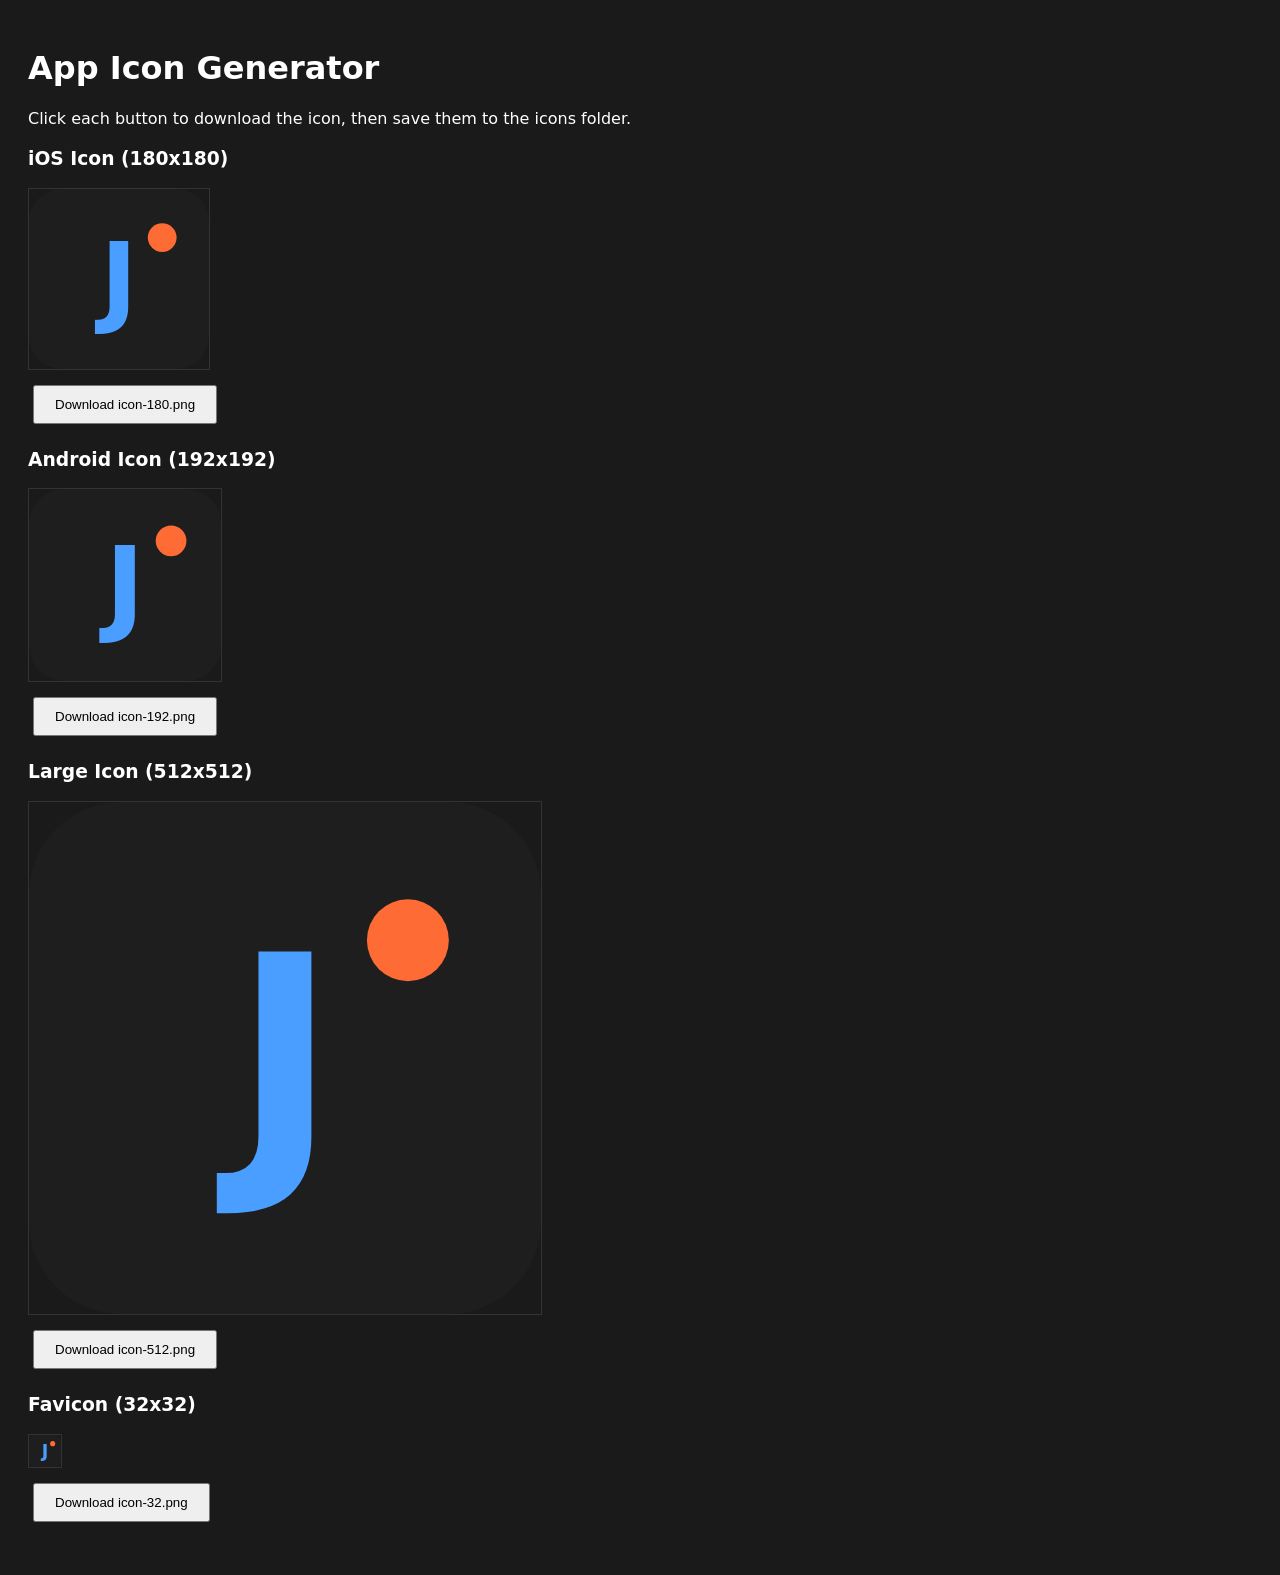
<file: frontend/generate-icons.html>
<!DOCTYPE html>
<html>
<head>
  <title>Generate App Icons</title>
  <style>
    body { font-family: system-ui; padding: 20px; background: #1a1a1a; color: white; }
    canvas { display: block; margin: 10px 0; border: 1px solid #333; }
    button { padding: 10px 20px; margin: 5px; cursor: pointer; }
    .icon-group { margin: 20px 0; }
  </style>
</head>
<body>
  <h1>App Icon Generator</h1>
  <p>Click each button to download the icon, then save them to the icons folder.</p>

  <div class="icon-group">
    <h3>iOS Icon (180x180)</h3>
    <canvas id="icon180" width="180" height="180"></canvas>
    <button onclick="download('icon180', 'icon-180.png')">Download icon-180.png</button>
  </div>

  <div class="icon-group">
    <h3>Android Icon (192x192)</h3>
    <canvas id="icon192" width="192" height="192"></canvas>
    <button onclick="download('icon192', 'icon-192.png')">Download icon-192.png</button>
  </div>

  <div class="icon-group">
    <h3>Large Icon (512x512)</h3>
    <canvas id="icon512" width="512" height="512"></canvas>
    <button onclick="download('icon512', 'icon-512.png')">Download icon-512.png</button>
  </div>

  <div class="icon-group">
    <h3>Favicon (32x32)</h3>
    <canvas id="icon32" width="32" height="32"></canvas>
    <button onclick="download('icon32', 'icon-32.png')">Download icon-32.png</button>
  </div>

  <script>
    function drawIcon(canvas) {
      const ctx = canvas.getContext('2d');
      const size = canvas.width;

      // Background with rounded corners
      const radius = size * 0.18;
      ctx.fillStyle = '#1e1e1e';
      ctx.beginPath();
      ctx.roundRect(0, 0, size, size, radius);
      ctx.fill();

      // Letter J
      ctx.fillStyle = '#4a9eff';
      ctx.font = `600 ${size * 0.55}px system-ui, -apple-system, sans-serif`;
      ctx.textAlign = 'center';
      ctx.textBaseline = 'middle';
      ctx.fillText('J', size * 0.5, size * 0.55);

      // Orange accent dot
      ctx.fillStyle = '#ff6b35';
      ctx.beginPath();
      ctx.arc(size * 0.74, size * 0.27, size * 0.08, 0, Math.PI * 2);
      ctx.fill();
    }

    function download(canvasId, filename) {
      const canvas = document.getElementById(canvasId);
      const link = document.createElement('a');
      link.download = filename;
      link.href = canvas.toDataURL('image/png');
      link.click();
    }

    // Draw all icons on load
    ['icon180', 'icon192', 'icon512', 'icon32'].forEach(id => {
      drawIcon(document.getElementById(id));
    });
  </script>
</body>
</html>
</file>
